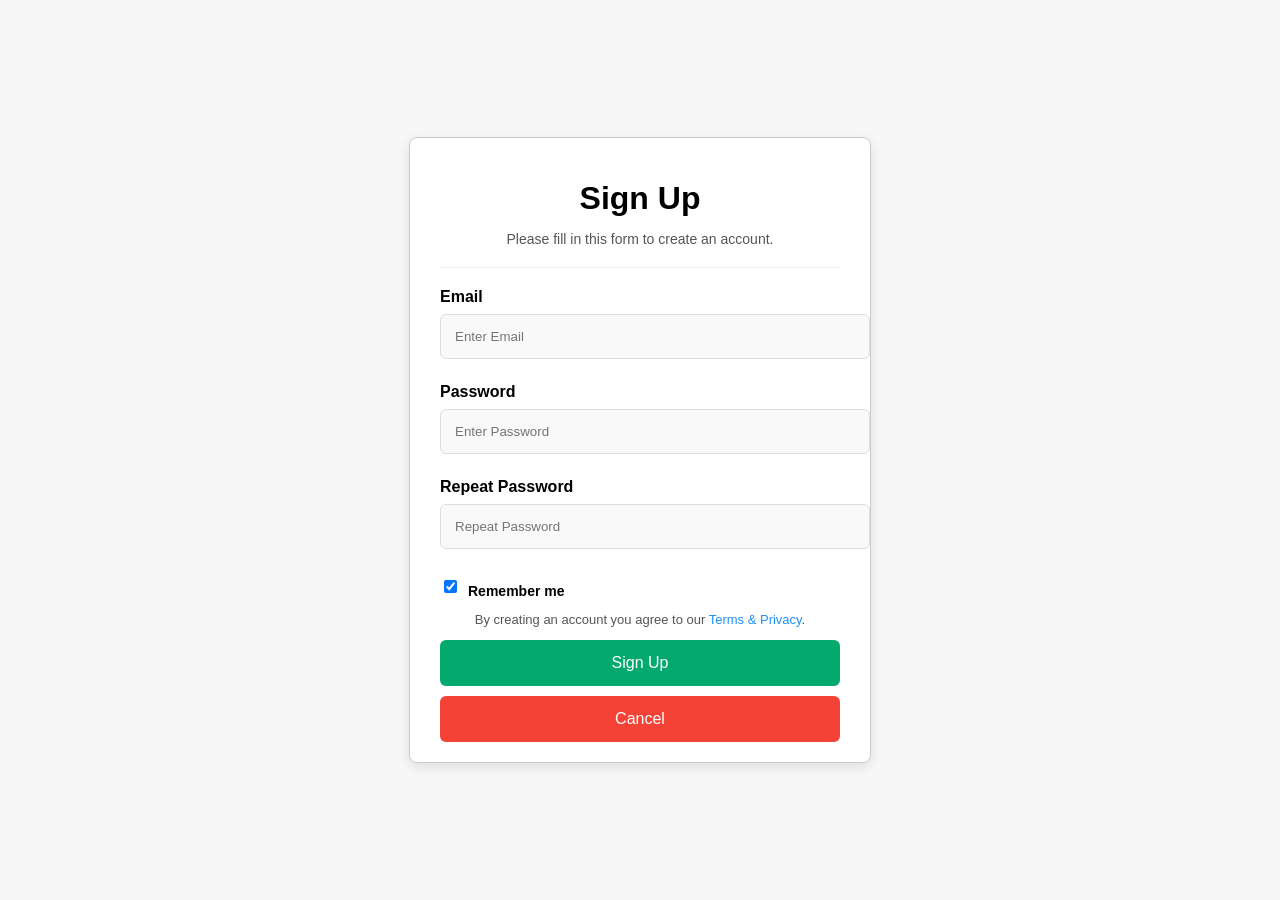
<file: signin.html>
<!DOCTYPE html>
<html lang="en">
<head>
  <meta charset="UTF-8">
  <meta name="viewport" content="width=device-width, initial-scale=1.0">
  <title>Sign Up</title>
  <style>
    body {
      font-family: Arial, Helvetica, sans-serif;
      background: #f7f7f7;
      display: flex;
      justify-content: center;
      align-items: center;
      min-height: 100vh;
      margin: 0;
    }

    form {
      border: 1px solid #ccc;
      background: #fff;
      padding: 20px 30px;
      border-radius: 8px;
      max-width: 400px;
      width: 100%;
      box-shadow: 0 4px 12px rgba(0,0,0,0.1);
    }

    h1 {
      text-align: center;
      margin-bottom: 10px;
    }

    p {
      text-align: center;
      font-size: 14px;
      color: #555;
    }

    input[type=text], input[type=password] {
      width: 100%;
      padding: 14px;
      margin: 8px 0 16px 0;
      border: 1px solid #ddd;
      border-radius: 6px;
      background: #f9f9f9;
      transition: 0.3s;
    }

    input[type=text]:focus, input[type=password]:focus {
      border-color: #04AA6D;
      background: #fff;
      outline: none;
      box-shadow: 0 0 6px rgba(4,170,109,0.2);
    }

    label {
      font-weight: bold;
      display: block;
      margin-top: 8px;
    }

    hr {
      border: 0;
      border-top: 1px solid #eee;
      margin: 20px 0;
    }

    /* Buttons */
    button {
      background-color: #04AA6D;
      color: white;
      padding: 14px;
      border: none;
      border-radius: 6px;
      cursor: pointer;
      font-size: 16px;
      width: 100%;
      transition: 0.3s;
    }

    button:hover {
      background-color: #039a62;
    }

    .cancelbtn {
      background-color: #f44336;
      margin-top: 10px;
    }

    .cancelbtn:hover {
      background-color: #e03428;
    }

    .remember {
      display: flex;
      align-items: center;
      gap: 8px;
      margin: 10px 0;
      font-size: 14px;
    }

    .terms {
      font-size: 13px;
      color: #555;
      text-align: center;
    }

    .terms a {
      color: dodgerblue;
      text-decoration: none;
    }

    .terms a:hover {
      text-decoration: underline;
    }

    /* Responsive */
    @media screen and (max-width: 400px) {
      form {
        padding: 15px 20px;
      }
    }
  </style>
</head>
<body>

  <form action="/action_page.php">
    <h1>Sign Up</h1>
    <p>Please fill in this form to create an account.</p>
    <hr>

    <label for="email">Email</label>
    <input type="text" placeholder="Enter Email" name="email" required>

    <label for="psw">Password</label>
    <input type="password" placeholder="Enter Password" name="psw" required>

    <label for="psw-repeat">Repeat Password</label>
    <input type="password" placeholder="Repeat Password" name="psw-repeat" required>

    <div class="remember">
      <input type="checkbox" name="remember" checked>
      <label for="remember">Remember me</label>
    </div>

    <p class="terms">By creating an account you agree to our <a href="#">Terms & Privacy</a>.</p>

    <button type="submit" class="signupbtn">Sign Up</button>
    <button type="button" class="cancelbtn" onclick="location.href='index.html'">Cancel</button>
  </form>

</body>
</html>
</file>
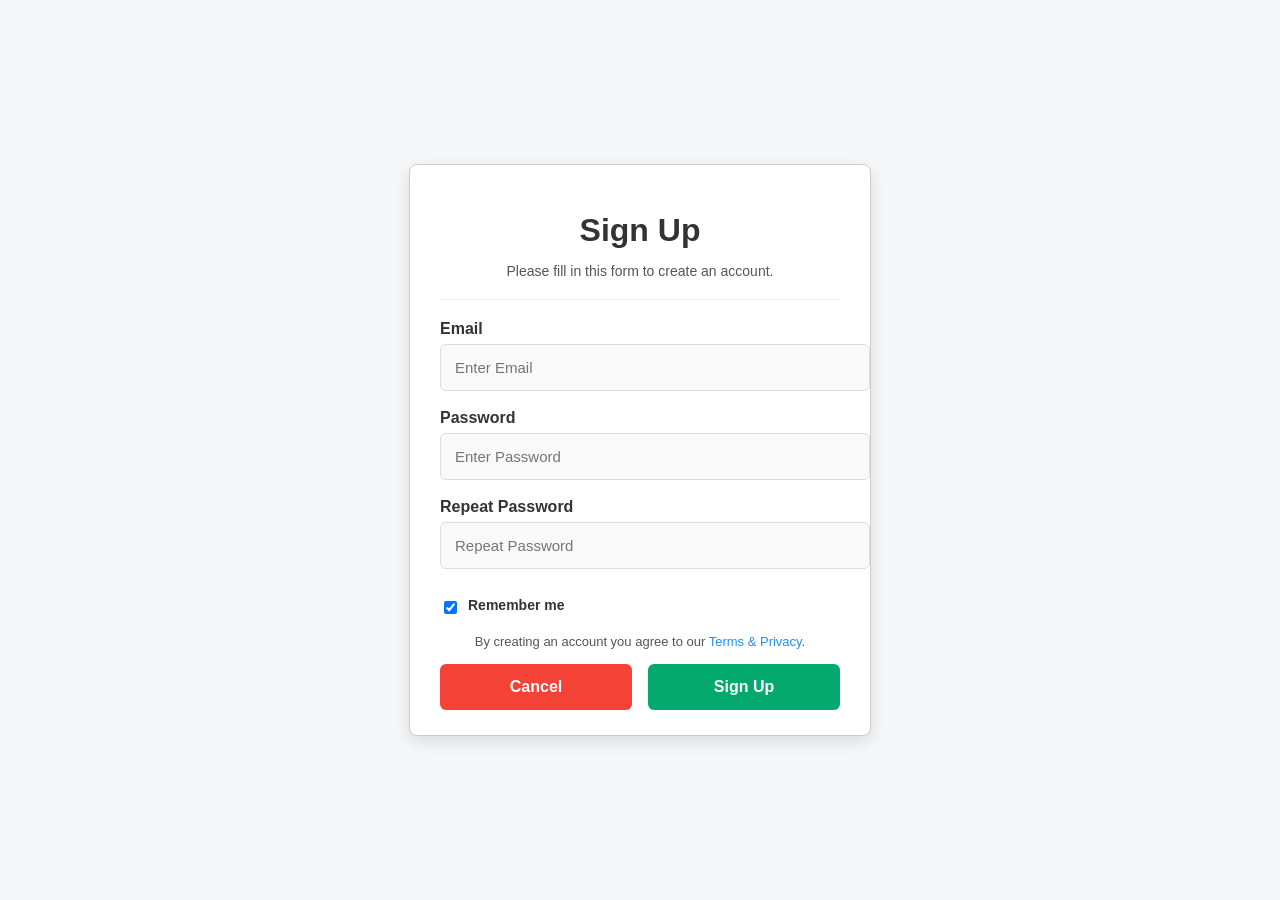
<file: signup.html>
<!DOCTYPE html>
<html lang="en">
<head>
  <meta charset="UTF-8">
  <meta name="viewport" content="width=device-width, initial-scale=1.0">
  <title>Sign Up</title>
  <style>
    body {
      font-family: Arial, Helvetica, sans-serif;
      background: #f5f6f8;
      display: flex;
      justify-content: center;
      align-items: center;
      min-height: 100vh;
      margin: 0;
    }

    form {
      border: 1px solid #ccc;
      background: #fff;
      padding: 25px 30px;
      border-radius: 8px;
      max-width: 400px;
      width: 100%;
      box-shadow: 0 6px 15px rgba(0,0,0,0.1);
    }

    h1 {
      text-align: center;
      margin-bottom: 10px;
      color: #333;
    }

    p {
      text-align: center;
      font-size: 14px;
      color: #555;
    }

    hr {
      border: 0;
      border-top: 1px solid #eee;
      margin: 20px 0;
    }

    label {
      font-weight: bold;
      display: block;
      margin-bottom: 6px;
      color: #333;
    }

    input[type=text], input[type=password] {
      width: 100%;
      padding: 14px;
      margin-bottom: 18px;
      border: 1px solid #ddd;
      border-radius: 6px;
      background: #f9f9f9;
      transition: 0.3s;
      font-size: 15px;
    }

    input[type=text]:focus, input[type=password]:focus {
      border-color: #04AA6D;
      background: #fff;
      outline: none;
      box-shadow: 0 0 6px rgba(4,170,109,0.2);
    }

    /* Buttons */
    button {
      border: none;
      padding: 14px;
      cursor: pointer;
      border-radius: 6px;
      font-size: 16px;
      font-weight: bold;
      width: 48%;
      transition: 0.3s;
    }

    .signupbtn {
      background-color: #04AA6D;
      color: white;
    }
    .signupbtn:hover {
      background-color: #039a62;
    }

    .cancelbtn {
      background-color: #f44336;
      color: white;
    }
    .cancelbtn:hover {
      background-color: #d6362b;
    }

    .checkbox-container {
      display: flex;
      align-items: center;
      gap: 8px;
      margin: 10px 0;
      font-size: 14px;
      color: #555;
    }

    .terms {
      font-size: 13px;
      text-align: center;
      margin: 15px 0;
    }

    .terms a {
      color: dodgerblue;
      text-decoration: none;
    }

    .terms a:hover {
      text-decoration: underline;
    }

    /* Button alignment */
    .clearfix {
      display: flex;
      justify-content: space-between;
      gap: 10px;
      margin-top: 15px;
    }

    /* Responsive */
    @media screen and (max-width: 400px) {
      form {
        padding: 20px;
      }
      .clearfix {
        flex-direction: column;
      }
      .clearfix button {
        width: 100%;
      }
    }
  </style>
</head>
<body>

  <form action="/action_page.php">
    <h1>Sign Up</h1>
    <p>Please fill in this form to create an account.</p>
    <hr>

    <label for="email">Email</label>
    <input type="text" placeholder="Enter Email" name="email" required>

    <label for="psw">Password</label>
    <input type="password" placeholder="Enter Password" name="psw" required>

    <label for="psw-repeat">Repeat Password</label>
    <input type="password" placeholder="Repeat Password" name="psw-repeat" required>

    <div class="checkbox-container">
      <input type="checkbox" checked="checked" name="remember">
      <label for="remember">Remember me</label>
    </div>

    <p class="terms">By creating an account you agree to our <a href="#">Terms & Privacy</a>.</p>

    <div class="clearfix">
      <button type="button" class="cancelbtn" onclick="location.href='index.html'">Cancel</button>
      <button type="submit" class="signupbtn">Sign Up</button>
    </div>
  </form>

</body>
</html>
</file>
